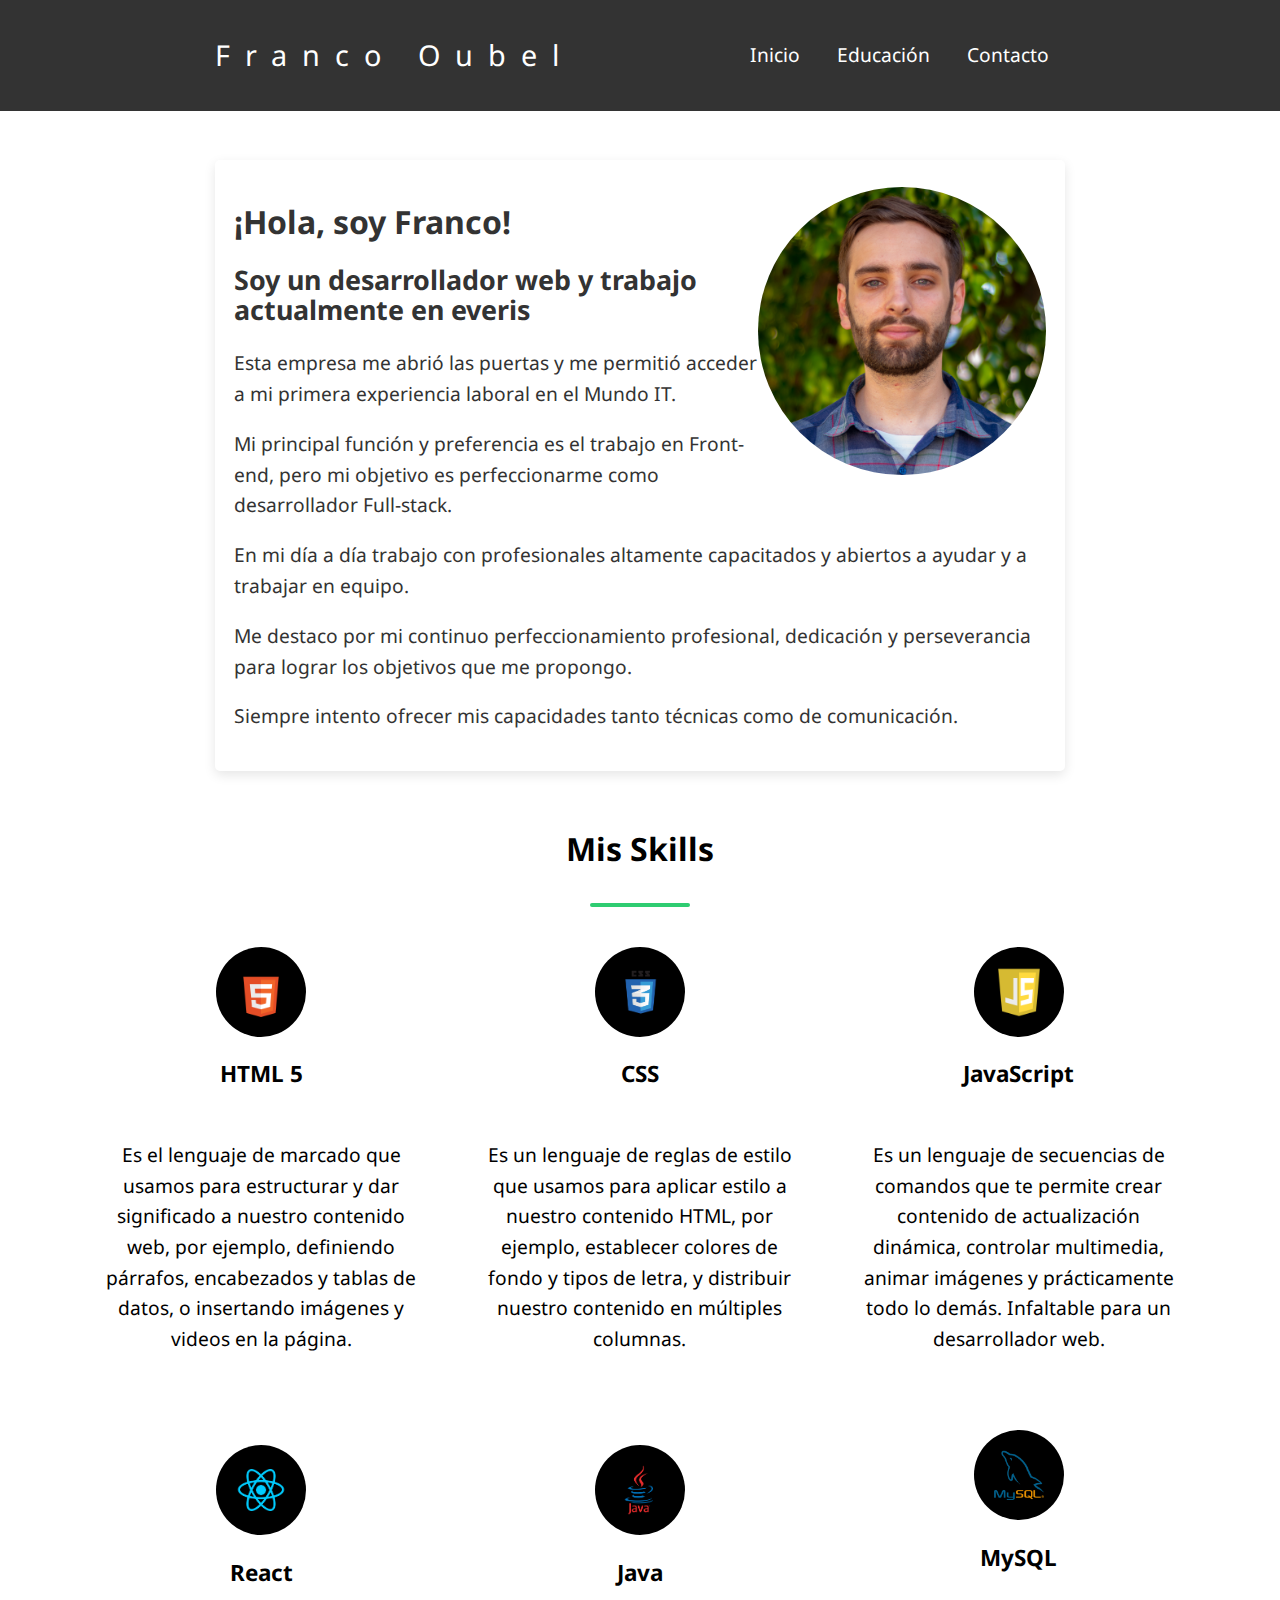
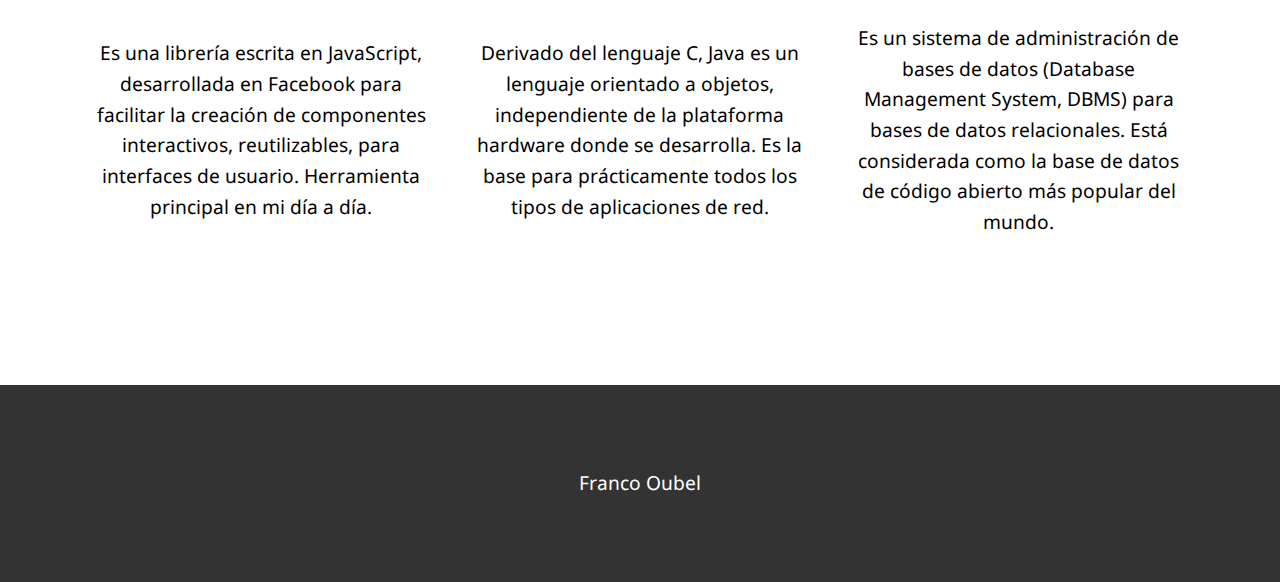
<file: index.html>
<!DOCTYPE html>
<html lang="en">
  <head>
    <meta charset="UTF-8" />
    <meta http-equiv="X-UA-Compatible" content="IE=edge" />
    <meta name="viewport" content="width=device-width, initial-scale=1.0" />
    <title>Franco Oubel - Inicio</title>
    <link rel="icon" href="https://img.icons8.com/ios/50/000000/business-network--v2.png" type="image/icon type">
    <link rel="stylesheet" href="./css/style.css" />
    <link rel="preconnect" href="https://fonts.googleapis.com" />
    <link rel="preconnect" href="https://fonts.gstatic.com" crossorigin />
    <link
      href="https://fonts.googleapis.com/css2?family=Noto+Sans&display=swap"
      rel="stylesheet"
    />
  </head>

  <body>
    <header class="header">
      <div class="container logo-nav-container">
        <a href="#" class="logo">Franco Oubel</a>
        <span class="menu-icon">Ver menú</span>
        <nav class="navigation">
          <ul>
            <li><a href="./index.html">Inicio</a></li>
            <li><a href="./educacion.html">Educación</a></li>
            <li><a href="./contact.html">Contacto</a></li>
          </ul>
        </nav>
      </div>
    </header>

    <main class="main">
      <div class="container">
        <div class="index-wrapper">
          <div class="main-title-container">
            <h1 id="main-title-index">¡Hola, soy Franco!</h1>
          </div>
          <div class="main-img-container">
            <img
              src="./img/Franco Oubel.jpg"
              alt="Franco Oubel, desarrollador web"
              id="main-image"
            />
          </div>
          <h2>Soy un desarrollador web y trabajo actualmente en everis</h2>

          <p>
            Esta empresa me abrió las puertas y me permitió acceder a mi primera
            experiencia laboral en el Mundo IT.
          </p>
          <p>
            Mi principal función y preferencia es el trabajo en Front-end, pero
            mi objetivo es perfeccionarme como desarrollador Full-stack.
          </p>
          <p>
            En mi día a día trabajo con profesionales altamente capacitados y
            abiertos a ayudar y a trabajar en equipo.
          </p>

          <p>
            Me destaco por mi continuo perfeccionamiento profesional, dedicación
            y perseverancia para lograr los objetivos que me propongo.
          </p>

          <p>
            Siempre intento ofrecer mis capacidades tanto técnicas como de
            comunicación.
          </p>
        </div>
      </div>
      <section class="inner">
        <div class="skills-header">
          <h1>Mis Skills</h1>
        </div>
        <div class="skills-container">
          <article class="skill-box">
            <div class="skill-title">
              <div class="img">
                <img
                  src="./img/html5.png"
                  alt="logo de HTML"
                  class="skill-icon"
                />
              </div>
              <h3>HTML 5</h3>
            </div>
            <p>
              Es el lenguaje de marcado que usamos para estructurar y dar
              significado a nuestro contenido web, por ejemplo, definiendo
              párrafos, encabezados y tablas de datos, o insertando imágenes y
              videos en la página.
            </p>
          </article>
          <article class="skill-box">
            <div class="skill-title">
              <div class="img">
                <img src="./img/css.png" alt="logo de CSS" class="skill-icon" />
              </div>
              <h3>CSS</h3>
            </div>
            <p>
              Es un lenguaje de reglas de estilo que usamos para aplicar estilo
              a nuestro contenido HTML, por ejemplo, establecer colores de fondo
              y tipos de letra, y distribuir nuestro contenido en múltiples
              columnas.
            </p>
          </article>
          <article class="skill-box">
            <div class="skill-title">
              <div class="img">
                <img
                  src="./img/js.png"
                  alt="logo de JavaScript"
                  class="skill-icon"
                />
              </div>
              <h3>JavaScript</h3>
            </div>
            <p>
              Es un lenguaje de secuencias de comandos que te permite crear
              contenido de actualización dinámica, controlar multimedia, animar
              imágenes y prácticamente todo lo demás. Infaltable para un
              desarrollador web.
            </p>
          </article>
          <article class="skill-box">
            <div class="skill-title">
              <div class="img">
                <img
                  src="./img/reactjs.png"
                  alt="logo de React"
                  class="skill-icon"
                />
              </div>
              <h3>React</h3>
            </div>
            <p>
              Es una librería escrita en JavaScript, desarrollada en Facebook
              para facilitar la creación de componentes interactivos,
              reutilizables, para interfaces de usuario. Herramienta principal
              en mi día a día.
            </p>
          </article>
          <article class="skill-box">
            <div class="skill-title">
              <div class="img">
                <img
                  src="./img/javaprogramming.png"
                  alt="logo de Java"
                  class="skill-icon"
                />
              </div>
              <h3>Java</h3>
            </div>
            <p>
              Derivado del lenguaje C, Java es un lenguaje orientado a objetos,
              independiente de la plataforma hardware donde se desarrolla. Es la
              base para prácticamente todos los tipos de aplicaciones de red.
            </p>
          </article>
          <article class="skill-box">
            <div class="skill-title">
              <div class="img">
                <img
                  src="./img/mysql-.png"
                  alt="logo de MySQL"
                  class="skill-icon"
                />
              </div>
              <h3>MySQL</h3>
            </div>
            <p>
              Es un sistema de administración de bases de datos (Database
              Management System, DBMS) para bases de datos relacionales. Está
              considerada como la base de datos de código abierto más popular
              del mundo.
            </p>
          </article>
        </div>
      </section>
    </main>
    <footer class="footer">
      <div class="container">
        <p>Franco Oubel</p>
      </div>
    </footer>

    <script src="https://code.jquery.com/jquery-3.6.0.min.js"></script>
    <script src="./js/script.js"></script>
  </body>
</html>
</file>
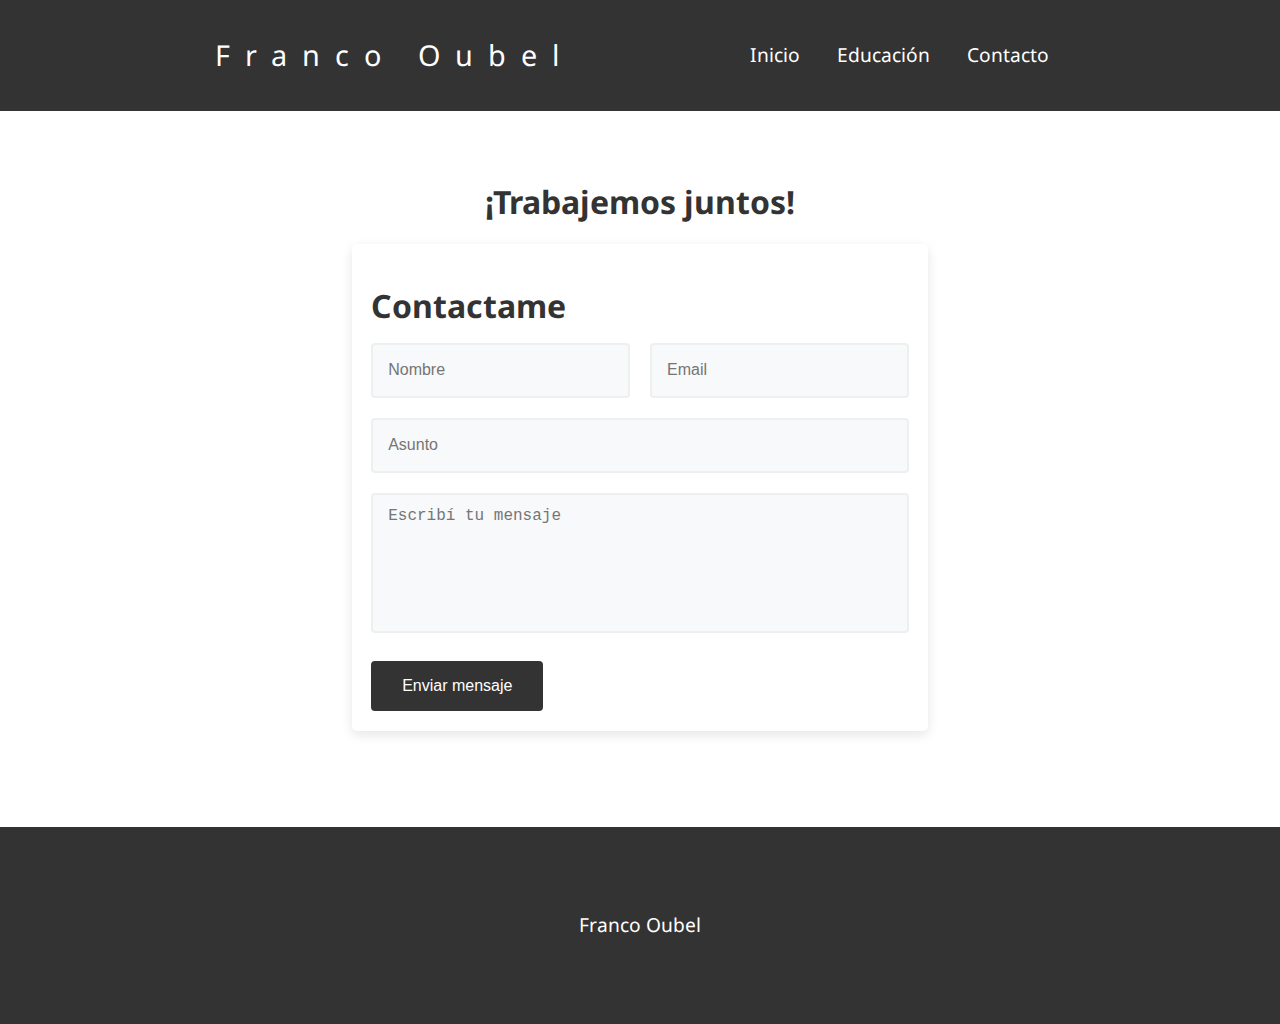
<file: contact.html>
<!DOCTYPE html>
<html lang="en">
  <head>
    <meta charset="UTF-8" />
    <meta http-equiv="X-UA-Compatible" content="IE=edge" />
    <meta name="viewport" content="width=device-width, initial-scale=1.0" />
    <title>Franco Oubel - Contacto</title>
    <link rel="icon" href="https://img.icons8.com/ios/50/000000/business-network--v2.png" type="image/icon type">
    <link rel="stylesheet" href="./css/style.css" />
    <link rel="stylesheet" href="./css/contact.css" />
    <link rel="preconnect" href="https://fonts.googleapis.com" />
    <link rel="preconnect" href="https://fonts.gstatic.com" crossorigin />
    <link
      href="https://fonts.googleapis.com/css2?family=Noto+Sans&display=swap"
      rel="stylesheet"
    />
  </head>

  <body>
    <header class="header">
      <div class="container logo-nav-container">
        <a href="./index.html" class="logo">Franco Oubel</a>
        <span class="menu-icon">Ver menú</span>
        <nav class="navigation">
          <ul>
            <li><a href="./index.html">Inicio</a></li>
            <li><a href="./educacion.html">Educación</a></li>
            <li><a href="./contact.html">Contacto</a></li>
          </ul>
        </nav>
      </div>
    </header>

    <main class="main">
      <div class="container">
        <div id="main-title-container">
          <h1 id="contact-main-title">¡Trabajemos juntos!</h1>
        </div>

        <div class="wrapper">
          <div class="map-content">
            <h1 id="form-title">Contactame</h1>
            <form action="enviar.php" name="form" method="POST">
              <div class="twice-two">
                <input
                  type="text"
                  class="form-control"
                  name="nombre"
                  id="nombre"
                  placeholder="Nombre"
                  required
                />
                <input
                  type="email"
                  class="form-control"
                  name="email"
                  id="email"
                  placeholder="Email"
                  required
                />
              </div>

              <div class="twice">
                <input
                  type="text"
                  class="form-control"
                  name="asunto"
                  id="asunto"
                  placeholder="Asunto"
                  required
                />
              </div>

              <textarea
                name="mensaje"
                class="form-control"
                id="mensaje"
                placeholder="Escribí tu mensaje"
                required
              ></textarea>
              <button type="submit" class="btn btn-contact" value="submit" name="submit">
                Enviar mensaje
              </button>
            </form>
          </div>
        </div>
      </div>
    </main>
    <footer class="footer">
      <div class="container">
        <p>Franco Oubel</p>
      </div>
    </footer>

    <script src="https://code.jquery.com/jquery-3.6.0.min.js"></script>
    <script src="./js/script.js"></script>
  </body>
</html>
</file>
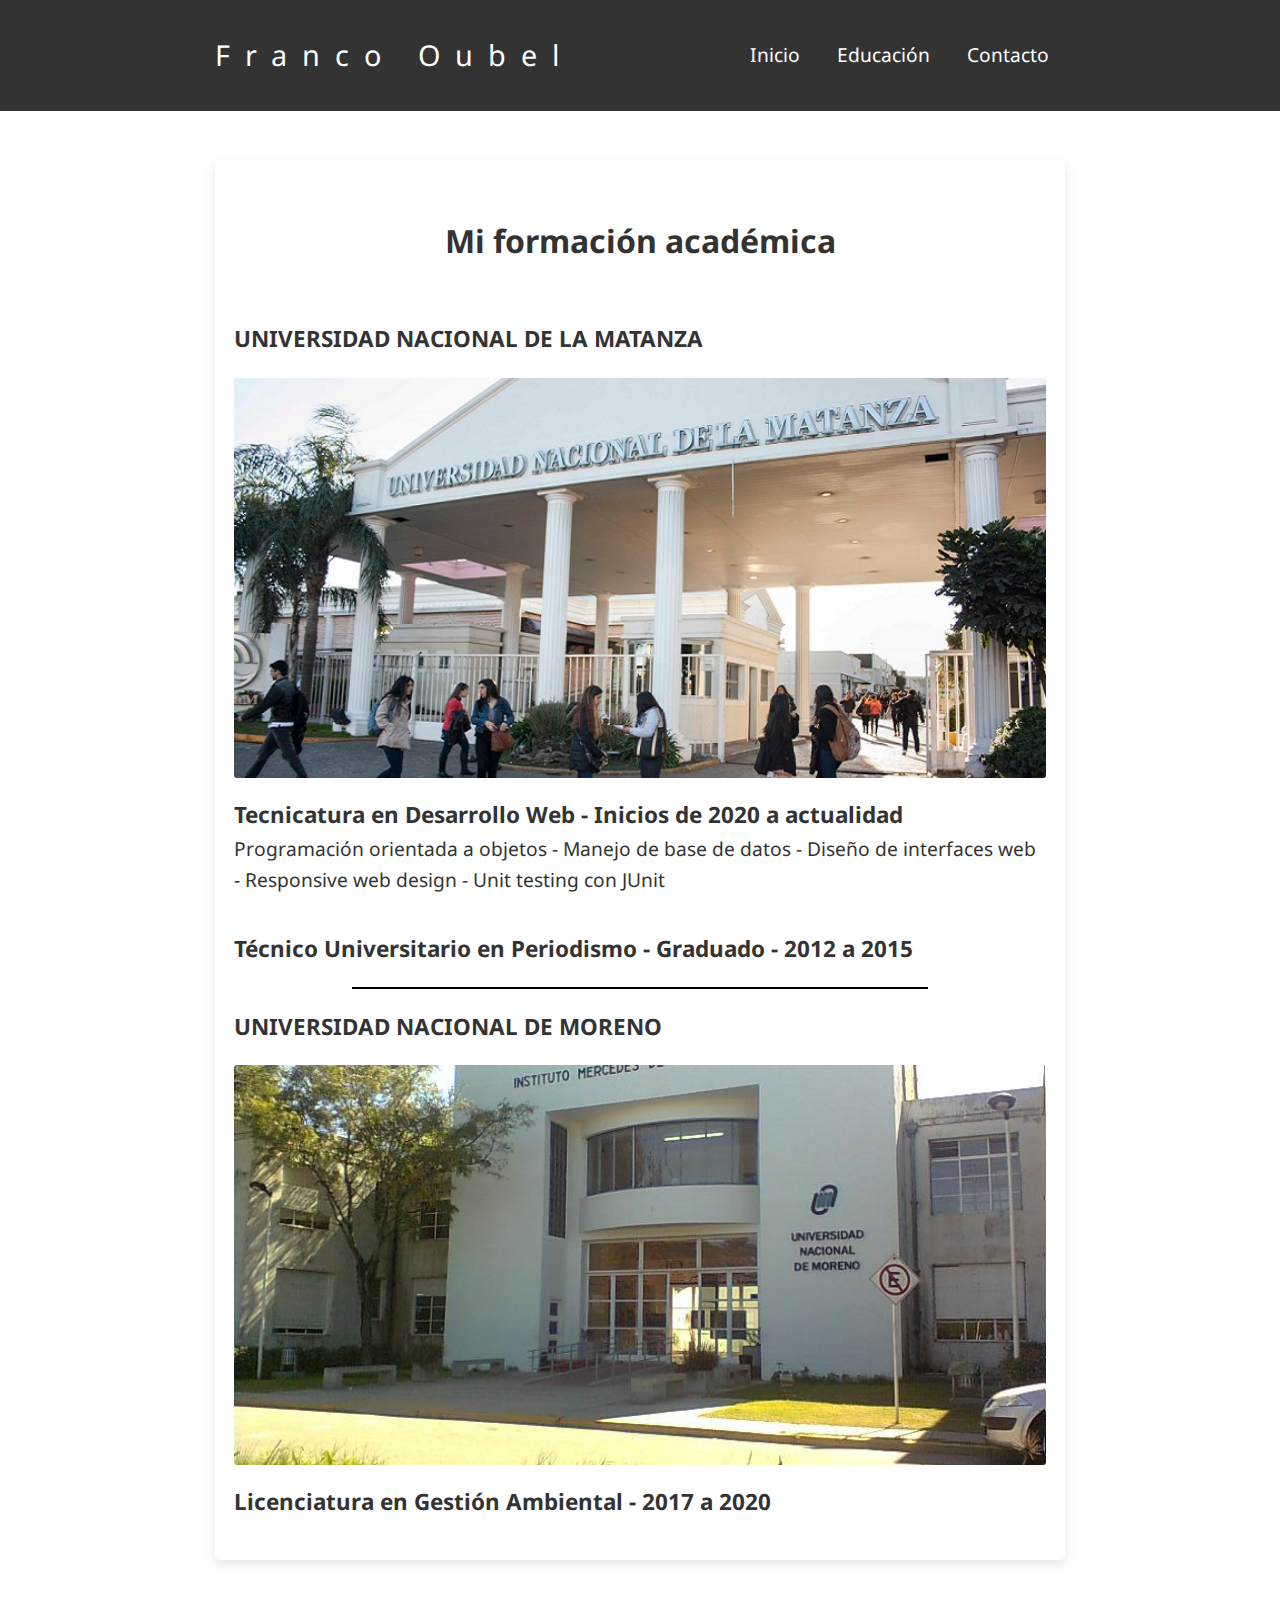
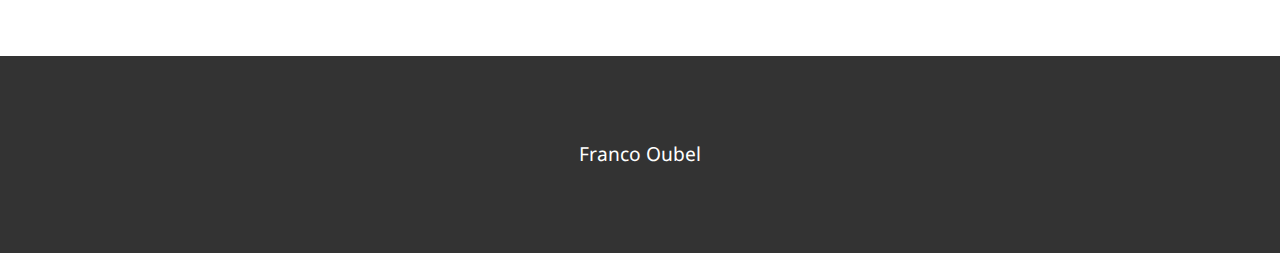
<file: educacion.html>
<!DOCTYPE html>
<html lang="en">
  <head>
    <meta charset="UTF-8" />
    <meta http-equiv="X-UA-Compatible" content="IE=edge" />
    <meta name="viewport" content="width=device-width, initial-scale=1.0" />
    <title>Franco Oubel - Educación</title>
    <link rel="icon" href="https://img.icons8.com/ios/50/000000/business-network--v2.png" type="image/icon type">
    <link rel="stylesheet" href="./css/style.css" />
    <link rel="stylesheet" href="./css/educacion.css" />
    <link rel="preconnect" href="https://fonts.googleapis.com" />
    <link rel="preconnect" href="https://fonts.gstatic.com" crossorigin />
    <link
      href="https://fonts.googleapis.com/css2?family=Noto+Sans&display=swap"
      rel="stylesheet"
    />
  </head>

  <body>
    <header class="header">
      <div class="container logo-nav-container">
        <a href="./index.html" class="logo">Franco Oubel</a>
        <span class="menu-icon">Ver menú</span>
        <nav class="navigation">
          <ul>
            <li><a href="./index.html">Inicio</a></li>
            <li><a href="./educacion.html">Educación</a></li>
            <li><a href="./contact.html">Contacto</a></li>
          </ul>
        </nav>
      </div>
    </header>

    <main class="main">
      <div class="container">
        <div class="educacion-wrapper">
          <div class="main-title-container">
            <h1 id="main-title">Mi formación académica</h1>
          </div>
          <h3 class="universidad-title">UNIVERSIDAD NACIONAL DE LA MATANZA</h3>
          <div class="article-img" id="unlam-img"></div>
          <div class="subtitle">
            <h3>
              Tecnicatura en Desarrollo Web - Inicios de 2020 a actualidad
            </h3>
            <p>
              Programación orientada a objetos - Manejo de base de datos -
              Diseño de interfaces web - Responsive web design - Unit testing
              con JUnit
            </p>
          </div>
          <h3>Técnico Universitario en Periodismo - Graduado - 2012 a 2015</h3>
          <div class="line"></div>
          <div>
            <h3 class="universidad-title">UNIVERSIDAD NACIONAL DE MORENO</h3>
            <div class="article-img" id="unm-img"></div>
            <h3>Licenciatura en Gestión Ambiental - 2017 a 2020</h3>
          </div>
        </div>
      </div>
    </main>
    <footer class="footer">
      <div class="container">
        <p>Franco Oubel</p>
      </div>
    </footer>

    <script src="https://code.jquery.com/jquery-3.6.0.min.js"></script>
    <script src="./js/script.js"></script>
  </body>
</html>
</file>
<file: css/style.css>
* {
  padding: 0;
  box-sizing: border-box;
}

body {
  font-family: "Noto Sans", sans-serif;
  color: #333;
  font-size: 1.2rem;
  line-height: 1.6em;
  margin: 0;
}

.main {
  padding-top: 10rem;
}

.index-wrapper {
  width: fit-content;
  padding: 1em;
  margin: 0 auto;
  background: #fff;
  border-radius: 5px;
  box-shadow: rgb(0 0 0 / 10%) 0px 4px 12px;
}

h1 {
  line-height: 1.3em;
  font-size: 2rem;
}

.index-wrapper h2 {
  font-size: 1.4em;
}

p {
  margin-bottom: 1em;
}

.container {
  width: 85%;
  max-width: 850px;
  margin: 0 auto;
}

.header {
  background: #333;
  color: white;
  padding: 2rem;
  position: fixed;
  left: 0;
  right: 0;
  top: 0;
  z-index: 1;
  width: 100%;
}

.header a {
  color: white;
  text-decoration: none;
}

.logo-nav-container {
  display: flex;
  justify-content: space-between;
  align-items: center;
  flex-wrap: wrap;
}

.navigation ul {
  margin: 0;
  padding: 0;
  list-style: none;
}

.navigation li {
  display: inline-block;
}

.navigation ul li a {
  display: block;
  padding: 0.5rem 1rem;
  transition: all 0.4s linear;
  border-radius: 5px;
}

.navigation ul li a:hover {
  background: #4a4a4a;
}

.logo {
  letter-spacing: 15px;
  font-size: 1.5em;
}

.menu-icon {
  display: none;
}

/* Main content */

#main-image {
  width: 15em;
  height: 15em;
  object-fit: cover;
  border-radius: 50%;
  float: right;
  margin-top: -4em;
}

.right-container {
  position: absolute;
  right: 5rem;
  top: 8.8em;
}

/* Mis skills section */

.inner {
  padding-top: 20px;
}

.skills-header {
  text-align: center;
  color: #000;
  padding: 1rem;
  position: relative;
}

.skills-header:after {
  content: "";
  position: absolute;
  bottom: 0;
  left: 50%;
  transform: translateX(-50%);
  height: 4px;
  width: 100px;
  background-color: #2ecc71;
  border-radius: 2px;
}

.skills-container {
  display: grid;
  grid-template-columns: repeat(3, 1fr);
  justify-content: center;
  align-items: center;
  text-align: center;
  grid-gap: 1rem;
  padding: 1rem 80px;
  font-size: 1.2rem;
}

.skill-box {
  padding: 1rem;
  color: #000;
  cursor: pointer;
}

.skill-title:hover > .skill-title:after,
.skill-box:hover > .skill-title:before {
  width: 35px;
}

.skill-box:hover .img {
  transform: translateY(-10px);
}

.skill-title {
  display: flex;
  flex-direction: column;
  align-items: center;
  padding: 0.5rem;
  margin-bottom: 0.5rem;
  position: relative;
}

.skill-title:after {
  content: "";
  position: absolute;
  bottom: 0;
  right: 50%;
  width: 0;
  height: 4px;
  border-radius: 2px 0 0 2px;
  background-color: #2ecc71;
  transition: 0.5s;
}

.skill-title:before {
  content: "";
  position: absolute;
  bottom: 0;
  right: 47%;
  width: 0;
  height: 4px;
  border-radius: 2px 0 0 2px;
  background-color: #2ecc71;
  transition: 0.5s;
}

.img {
  width: 90px;
  height: 90px;
  position: relative;
  border-radius: 45px;
  background-color: #000;
  display: flex;
  justify-content: center;
  align-items: center;
  transition: 0.5s;
}

.skill-title h1 {
  color: #000;
  margin: 0.5rem;
}

.skill-icon {
  width: 50px;
}

/* Footer */
.footer {
  /* background: #f2f2f2; */
  background: #333333;
  padding: 4rem 0;
  text-align: center;
  margin-top: 6rem;
  width: 100%;
}

footer p {
  color: white;
}

@media only screen and (max-width: 965px) {
  .navigation {
    width: 100%;
    margin-top: 1rem;
  }

  .navigation ul {
    display: none;
  }

  .navigation ul.show {
    display: block;
  }

  .navigation ul li {
    display: block;
  }

  .navigation ul li a {
    display: block;
    padding: 0.5rem 0;
    transition: all 0.4s linear;
    border-radius: 5px;
  }

  .navigation ul li a:hover {
    background: #4a4a4a;
  }

  .menu-icon {
    display: block;
    cursor: pointer;
    padding: 0.5rem 1rem;
    margin: 0 auto;
  }

  .logo {
    margin: 0 auto;
  }

  .main-img-container {
    display: flex;
    justify-content: center;
  }

  .main-title-container {
    display: flex;
    justify-content: center;
  }

  #main-title-index {
    margin-bottom: 3em;
  }
}

@media screen and (max-width: 990px) {
  .skills-container {
    grid-template-columns: repeat(2, 1fr);
    padding: 2rem 50px;
  }
}

@media screen and (max-width: 650px) {
  .skills-container {
    grid-template-columns: 1fr;
    padding: 2rem 50px;
  }

  .header {
    padding: 0.5rem;
    text-align: center;
  }
}
</file>
<file: css/contact.css>
body,
html {
  margin: 0;
  padding: 0;
}

* {
  box-sizing: border-box;
}

#main-title-container {
  display: flex;
  justify-content: center;
}

#form-title {
  margin-bottom: 0.5em;
}

.map-content {
  padding: 1em;
  width: 30em;
  margin: 0 auto;
  background: #fff;
  border-radius: 5px;
  box-shadow: rgb(0 0 0 / 10%) 0px 4px 12px;
}

.wrapper {
  width: 100%;
  padding-right: 15px;
  padding-left: 15px;
  margin-right: auto;
  margin-left: auto;
}

@media (min-width: 576px) {
  .wrapper {
    max-width: 540px;
  }
}

@media (min-width: 768px) {
  .wrapper {
    max-width: 720px;
  }
}

@media (min-width: 992px) {
  .wrapper {
    max-width: 960px;
  }
}

@media (min-width: 1200px) {
  .wrapper {
    max-width: 1140px;
  }
}

@media screen and (max-width: 650px) {
  #contact-main-title {
    margin-top: 2em;
    text-align: center;
  }
}


button {
  outline: none;
  appearance: none;
}

button, .btn {
  cursor: pointer;
  font-family: -apple-system, BlinkMacSystemFont, "Segoe UI", Roboto, Oxygen-Sans, Ubuntu, Cantarell, "Helvetica Neue", sans-serif;
}

.twice {
  margin-bottom: 20px;
}

.twice-two {
  display: grid;
  grid-gap: 20px;
  grid-template-columns: 1fr 1fr;
  margin-bottom: 20px;
}

.map-content form input,
.map-content form textarea {
  background: #f8f9fa;
  border: 2px solid rgba(216, 216, 216, 0.3);
  color: #777;
  font-size: 16px;
  padding: 12px 15px;
  width: 100%;
  border-radius: 4px;
  height: 55px;
}

.map-content form textarea {
  resize: none;
  min-height: 140px;
}

.map-content form input:focus,
.map-content form textarea:focus {
  outline: none;
  border: 2px solid #051b35;
  background: #fff;
  box-shadow: none;
}

button.btn-contact {
  border: none;
  font-size: 16px;
  padding: 15px 30px;
  margin: 20px auto 0;
  color: #fff;
  background: #333;
  border-color: #333;
  display: inline-block;
  font-weight: 400;
  text-align: center;
  vertical-align: middle;
  cursor: pointer;
  user-select: none;
  border: 1px solid transparent;
  border-radius: 0.25rem;
  transition: background 0.5s ease;
}

button.btn-contact:hover{
  background: #3866ac;
}


/* contact1-responsive */
@media(max-width: 992px) {

  .map-content {
    margin-top: 40px;
    width: 22em;
  }
}

@media(max-width: 480px) {
  .twice-two {
    grid-template-columns: 1fr;
  }

  button.btn-contact {
    width: 100%;
  }

  .map-content {
    margin-top: 40px;
    width: 18em;
    margin-left: -1.5em;
  }
}
</file>
<file: css/educacion.css>
.educacion-wrapper {
  width: fit-content;
  padding: 1em;
  margin: 0 auto;
  background: #fff;
  border-radius: 5px;
  box-shadow: rgb(0 0 0 / 10%) 0px 4px 12px;
}

.main-title-container {
  width: fit-content;
  padding: 1em;
  margin: 0 auto;
}

.article-img {
  background-position: 0% 55%;
  width: 100%;
  height: 25rem;
  background-position-x: 100%;
  display: flex;
  justify-content: center;
  align-items: center;
  border-radius: 3px;
  background-size: 100% auto;
  background-repeat: no-repeat;
}

#unlam-img {
  background-image: url("../img/Unlam-1.jpg");
}

#unm-img {
  background-image: url("../img/UNM2.jpg");
}

.subtitle p {
  margin-top: -1em;
  margin-bottom: 2em;
}

.line {
  border: 1px black solid;
  width: 30em;
  margin: 1em auto;
}

@media screen and (max-width: 655px) {
  #contact-main-title {
    margin-top: 2em;
    text-align: center;
  }

  .line {
    width: 13em;
  }

  .article-img {
    margin: -5em 0;
  }

  #unm-img {
    margin: 1em 0;
  }

  #unlam-img {
    margin: 1em 0;
  }
}

@media screen and (max-width: 380px) {
  #unm-img {
    margin: -5em 0;
  }

  #unlam-img {
    margin: -6em 0;
  }
}
</file>
